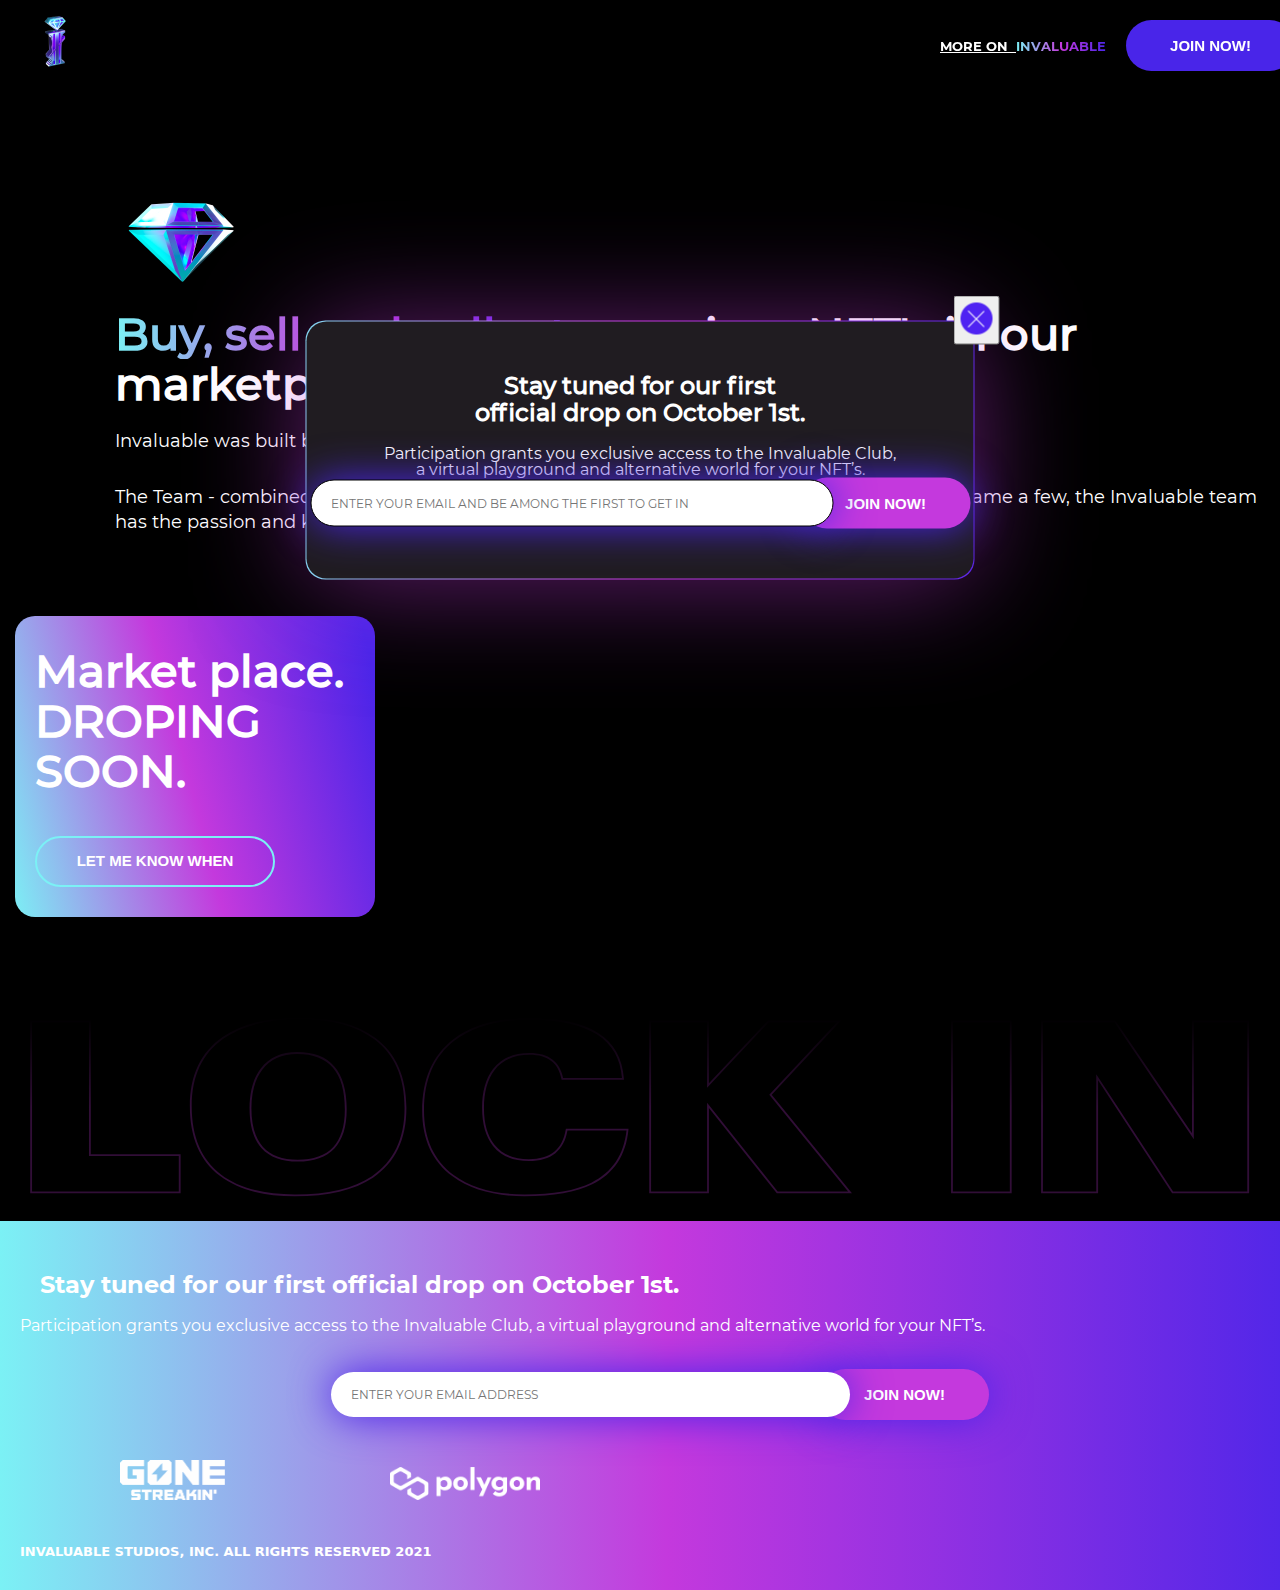
<file: about.html>
<!DOCTYPE html>
<html lang="en">
  <head>
    <meta charset="utf-8" />
    <meta name="theme-color" content="#000000" />
    <link rel="icon" type="image/png" href="assets/images/diamond-icon.png">
    <meta
      name="description"
      content="Web site created using create-react-app"
    />
    <meta name="viewport" content="width=device-width, initial-scale=1, maximum-scale=1, user-scalable=no">
    <link rel="stylesheet" href="https://stackpath.bootstrapcdn.com/bootstrap/4.1.0/css/bootstrap.min.css"
          integrity="sha384-9gVQ4dYFwwWSjIDZnLEWnxCjeSWFphJiwGPXr1jddIhOegiu1FwO5qRGvFXOdJZ4"
          crossorigin="anonymous">
    <link rel="stylesheet" href="app.css">
    <title>WE ARE INVALUABLE</title>
  </head>
  <body class="black-bg">
    <div id="root">

      <div class="nft about">
        <div id="hero-btn-wrapper" class="hero-btn-wrapper">
          <button class="cta purpleBtn box-shadow-blue" type="button" data-toggle="modal" data-target="#exampleModal">JOIN THE CLUB</button>
        </div>
        <div class="global-header d-flex justify-content-space-between">
          <div class="left">
            <a href="index.html" title="Click here to visit the link">
              <img class="i-icon" alt="I Icon" src="assets/images/Header_LOGO.png"/>
            </a>
          </div>
          <div class="right d-flex align-items-center justify-content-center">
            <span class="link body-2 m-r-2 white-c ff-m-bold">
              <a class="d-flex align-items-center justify-content-center white-c p-r" href="about.html">MORE ON &nbsp;<span><b class="gradient-pink-c">INVALUABLE</b></span> <img class="diamond-header-icon w-100" alt="Diamond Icon" src="assets/svg/Diamond_header.svg" /></a>
            </span>
            <button class="cta purpleBtn" type="button" data-toggle="modal" data-target="#exampleModal">JOIN NOW!</button>
          </div>
        </div>
        <div class="body-content">
          <div class="about-block p-r container">
            <div class="row justify-content-center align-items-center">
              <div class="col-lg-7 left">
                <div class="img-block">
                  <img class="diamond-icon w-100" alt="Diamond Icon" src="assets/images/diamond-icon.png" />
                </div>
                <div class="content-block">
                  <div class="heading white-c m-b-2 ff-m-md f-w-700 text-uppercase">
                    <b class="gradient-pink-c">Buy, sell and collect</b><br> premium NFT's in our marketplace.
                  </div>
                  <div class="body-copy body-4 white-c ff-m-reg f-w-400">
                    Invaluable was built by avid collectors in the space @GoneStreakin.
                  </div>
                  <div class="body-copy body-4 white-c ff-m-reg f-w-400">
                    The Team - combined with years of experience in the crypto and blockchain<br> industries just to name a few, the Invaluable team has the passion and<br> knowledge in the space to take things to the next level.
                  </div>
                </div>
              </div>
              <div class="col-lg-5 right">
                <div class="gradient-block">
                  <div class="content-block text-uppercase ff-m-md f-w-700">
                    <div class="heading">
                      Market
                      place.
                      DROPING
                      SOON.
                    </div>
                  </div>
                  <button class="cta transparentBtn" type="button" data-toggle="modal" data-target="#exampleModal">LET ME KNOW WHEN</button>
                </div>
              </div>
            </div>
          </div>
          <div id="roadmap" class="roadmap">
            <div class="position-relative">
              <div class="footer-block">
                <img class="aaa" alt="image" src="assets/images/svgs/LOCKIN.svg">
              </div>
            </div>
          </div>
          <div id="footer" class="footer position-relative gradient-blue-bg text-center">
            <!--<div class="link body-2 white-c">
              <span class="blue-c">SIGN UP</span> AND GET EARLY BIRD ACCESS
            </div>-->
            <div class="title-block">
              <h5 class="heading white-c text-uppercase ff-m-md m-b-2 ff-m-bold">Stay tuned for our first<br> official drop on October 1st.</h5>
              <div class="content body-1 white-c ff-m-reg">Participation grants you exclusive access to the Invaluable Club,<br> a virtual playground and alternative world for your NFT’s.</div>
            </div>
            <div id="input-form-block-footer" class="input-form-block form-block m-auto align-items-center justify-content-center w-100">
              <div class="input-wrapper position-relative">
                <input type="email" name="emailFooter" maxlength="80" placeholder="ENTER YOUR EMAIL ADDRESS" id="emailAddressFromFooter" class="email-field box-shadow-blue w-100 m-r-1 ff-m-reg" required/>
                <span class="validation-message msg error">Not a valid email address</span>
              </div>
              <button id="footerJoinNow" class="cta pinkBtn joinNowBtn box-shadow-blue" type="button">JOIN NOW!</button>
            </div>
            <div class="email-response-msg success-msg fadeIn text-uppercase white-c ff-m-md f-w-700">
              THANKS FOR JOINING THE COMMUNITY! AN EMAIL WILL GET TO YOU SOON!
            </div>
            <div class="email-response-msg error-msg fadeIn text-uppercase white-c ff-m-md f-w-700">
              THERE IS AN ERROR WITH THE EMAIL SUBMISSION
            </div>

            <!--<div class="form-block m-auto align-items-center justify-content-center">
              <input type="text" placeholder="ENTER YOUR EMAIL ADDRESS" class="email-field w-100 m-r-1 ff-m-reg" />
              <button class="cta pinkBtn m-0" type="button">JOIN NOW!</button>
            </div>-->
            <div class="images-block text-center">
              <img class="w-100 gone-streak-icon" alt="I Icon" src="assets/images/gone_icon.png" style="max-width: 105px"/>
              <img class="w-100 polygon-icon" alt="I Icon" src="assets/images/polygon_icon.png" style="max-width: 150px"/>
              <!--<img class="w-100" alt="I Icon" src="assets/images/coinbase_icon.png" style="max-width: 159px"/>-->
              <!--                <img class="w-100" alt="I Icon" src="assets/images/blocks_icon.png" style="max-width: 60px"/>-->
            </div>
            <div class="legal white-c text-center link">
              INVALUABLE STUDIOS, INC.<br class="d-block"> ALL RIGHTS RESERVED 2021
            </div>
          </div>
    </div>
    </div>

      <!-- Modal -->
      <div class="modal fade" id="exampleModal" tabindex="-1" role="dialog" aria-labelledby="exampleModalLabel" aria-hidden="true">
        <div class="modal-dialog modal-lg" role="document">
          <div class="modal-content">
            <div class="modal-header border-0 position-relative d-flex justify-content-center align-items-center">
              <h5 class="modal-title white-c text-uppercase ff-m-md m-b-2 f-w-700" id="exampleModalLabel">Stay tuned for our first<br> official drop on October 1st.</h5>
              <div class="body-1 white-c ff-m-reg">Participation grants you exclusive access to the Invaluable Club,<br> a virtual playground and alternative world for your NFT’s.</div>
              <button type="button" class="close" data-dismiss="modal" aria-label="Close">
                <img class="close-icon" alt="Close Icon" src="assets/images/closeIcon.png"/>
              </button>
            </div>
            <div class="modal-body">
              <div class="input-form-block form-block m-auto align-items-center justify-content-center w-100">
                <div class="input-wrapper position-relative">
                  <input type="email" name="emailModal" maxlength="80" placeholder="ENTER YOUR EMAIL AND BE AMONG THE FIRST TO GET IN" id="emailAddressFromModal" class="email-field box-shadow-blue w-100 border-1 m-r-1 ff-m-reg" required />
                  <span class="validation-message msg error">Not a valid email address</span>
                </div>
                <button id="modalJoinNow" class="cta box-shadow-blue joinNowBtn pinkBtn" type="button">JOIN NOW!</button>
              </div>

              <div class="email-response-msg success-msg fadeIn text-uppercase white-c ff-m-md f-w-700">
                THANKS FOR JOINING THE COMMUNITY! AN EMAIL WILL GET TO YOU SOON!
              </div>
              <div class="email-response-msg error-msg text-uppercase fadeIn white-c ff-m-md f-w-700">
                THERE IS AN ERROR WITH THE EMAIL SUBMISSION
              </div>
            </div>
          </div>
        </div>
      </div>

    </div>

    <!--<script src="https://code.jquery.com/jquery-3.3.1.slim.min.js"
            integrity="sha384-q8i/X+965DzO0rT7abK41JStQIAqVgRVzpbzo5smXKp4YfRvH+8abtTE1Pi6jizo"
            crossorigin="anonymous"></script>-->

    <script src="https://code.jquery.com/jquery-3.6.0.min.js"></script>

    <!--<script src="https://cdnjs.cloudflare.com/ajax/libs/popper.js/1.14.0/umd/popper.min.js"
            integrity="sha384-cs/chFZiN24E4KMATLdqdvsezGxaGsi4hLGOzlXwp5UZB1LY//20VyM2taTB4QvJ"
            crossorigin="anonymous"></script>-->

    <script src="https://stackpath.bootstrapcdn.com/bootstrap/4.1.0/js/bootstrap.min.js"
            integrity="sha384-uefMccjFJAIv6A+rW+L4AHf99KvxDjWSu1z9VI8SKNVmz4sk7buKt/6v9KI65qnm"
            crossorigin="anonymous"></script>
    <script src="app_about.js"></script>

  </body>
</html>
</file>
<file: app.css>
html {
    scroll-behavior: smooth;
}
body, html {
    /*background: #0b0e11;*/
    color: #fff;
    /*height: 3000vh;*/
    font-family: Montserrat, ui-sans-serif, system-ui, -apple-system, BlinkMacSystemFont, "Segoe UI", Roboto, "Helvetica Neue", Arial, "Noto Sans", sans-serif, "Apple Color Emoji", "Segoe UI Emoji", "Segoe UI Symbol", "Noto Color Emoji";
}
#scroll-block {
    min-height: 6000px;
}

.nft {
    opacity: 0;
}
.nft.about {
    opacity: 1;
}
.loading-screen {
    background: #000;
    display: flex;
    justify-content: center;
    align-items: center;
    flex-direction: column;
    position: fixed;
    width: 100%;
    height: 100%;
    z-index: 3;
    -webkit-transform-origin: center;
    -ms-transform-origin: center;
    transform-origin: center;
}

.p-f {
    position: fixed;
}
.p-r {
    position: relative;
}
.border-1 {
    border: 1px solid #000 !important;
}
a:hover {
    text-decoration: none !important;
}

/*#toaster {
    display: none;
    background: #c6dfea;
    color: #000;
    padding: 30px 20px;
    text-align: center;
    position: absolute;
    top: 0;
    width: 100%;
    z-index: 3;
}*/


#hero-block, #nfts, #collectibles, #utility, #i-block, #banner-block, #roadmap, #footer {
    /*position: fixed !important;*/
    width: 100%;
}
#hero-block {
    position: fixed !important;
}
.hero-btn-wrapper {
    display: none;
}

canvas {
    position: fixed;
    left: 50%;
    top: 50%;
    -webkit-transform: translate3d(-50%, -50%, 0);
    -ms-transform: translate3d(-50%, -50%, 0);
    transform: translate3d(-50%, -50%, 0);
    /*max-width: 100vw;*/
    /*max-height: 100vh;*/
    z-index: 10;
}

.diamond-video {
    width: 135px;
}

@font-face {
    font-family: 'Zurich';
    src: url('assets/fonts/Zurich__Ultra_Black_Extended_BT.ttf');
    src: url(assets/fonts/Zurich__Ultra_Black_Extended_BT.ttf) format('truetype')
}
@font-face {
    font-family: 'Montserrat Regular';
    src: url('assets/fonts/Montserrat/Montserrat-Regular.ttf');
    src: url(assets/fonts/Montserrat/Montserrat-Regular.ttf) format('truetype')
}
@font-face {
    font-family: 'Montserrat Medium';
    src: url('assets/fonts/Montserrat/Montserrat-Medium.ttf');
    src: url(assets/fonts/Montserrat/Montserrat-Medium.ttf) format('truetype')
}
@font-face {
    font-family: 'Montserrat Black';
    src: url('assets/fonts/Montserrat/Montserrat-Black.ttf');
    src: url(assets/fonts/Montserrat/Montserrat-Black.ttf) format('truetype')
}
@font-face {
    font-family: 'Montserrat Bold';
    src: url('assets/fonts/Montserrat/Montserrat-Bold.ttf');
    src: url(assets/fonts/Montserrat/Montserrat-Bold.ttf) format('truetype')
}
.ff-z {
    font-family: 'Zurich';
}
.ff-m-reg {
    font-family: 'Montserrat Regular';
}
.ff-m-md {
    font-family: 'Montserrat Medium';
}
.ff-m-blk {
    font-family: 'Montserrat Black';
}
.ff-m-bold {
    font-family: 'Montserrat Bold';
}
.f-w-400 {
    font-weight: 400;
}
.f-w-700 {
    font-weight: 700;
}
.f-bold {
    font-weight: bold;
}
* {
    margin: 0;
    padding: 0;
}
.body-1 {
    font-size: 15px;
    line-height: 18.5px;
}
.body-2 {
    font-size: 13px;
    line-height: 16px;
}
.body-3 {
    font-size: 9.73px;
    line-height: 11.77px;
}
.body-4 {
    font-size: 18px;
    line-height: 25.5px;
}
.body-5 {
    font-size: 16px;
    line-height: 18.63px;
}
.text-left {
    text-align: left;
}
h1 {
    font-style: normal;
    font-weight: normal;
    font-size: 36px;
    line-height: 44px;
    color: rgb(255, 255, 255);
}
h2 {
    font-style: normal;
    font-weight: normal;
    font-size: 24px;
    line-height: 32px;
    color: rgb(183, 194, 204);
}
h3 {
    font-style: normal;
    font-weight: normal;
    font-size: 20px;
    line-height: 24.2px;
    margin: 0 0 10px;
}
.f-45 {
    font-size: 45px;
}
.f-14 {
    font-size: 14px;
}
.f-170 {
    font-size: 14px;
}
.l-130 {
    line-height: 130px !important;
}
.l-16 {
    line-height: 16px;
}
.l-50 {
    line-height: 50px;
}
.fs {
    -webkit-font-smoothing: antialiased;
    -moz-osx-font-smoothing: grayscale;
}
.center-this {
    position: absolute;
    top: 50%;
    left: 50%;
    -webkit-transform: translate3d(-50%, -50%, 0);
    -ms-transform: translate3d(-50%, -50%, 0);
    transform: translate3d(-50%, -50%, 0);
    width: 100%;
}
.d-flex {
    display: flex;
}
.d-block {
    display: block;
}
.justify-content-center {
    justify-content: center !important;
}
.justify-content-space-between {
    justify-content: space-between;
}
.align-items-center {
    -webkit-align-items: center !important;
    -webkit-box-align: center !important;
    -ms-flex-align: center !important;
    align-items: center !important;
}
.hidden {
    display: none !important;
}
.white-c {
    color: #FFF;
}
.black-c {
    color: #000;
}
.grey-c {
    color: #b7c2cc;
}
.purple-c {
    color: #8883BE;
}
.yellow-c {
    color: #F5C821;
}
.blue-c {
    color: #78f0f6;
}
.gradient-pink-c {
    background: linear-gradient(
            90deg
            , #7BF1F5 0%, #C439DD 50.52%, #4925E9 101.04%);
    -webkit-background-clip: text;
    -webkit-text-fill-color: transparent;
    display: inline-block;
}
.white-bg {
    background: #FFF !important;
}
.black-bg {
    background: #000 !important;
}
.grey-bg {
    background: #1e2026 !important;
}
.yellow-bg {
    background-color: #F8D12F !important;
}
.gradient-blue-bg {
    background: linear-gradient(90deg, #7BF1F5 0%, #C439DD 50.52%, #4925E9 101.04%);
}

.w-100 {
    width: 100%;
}
.w-103 {
    width: 103%;
}
.max-w-945 {
    max-width: 945px !important;
}
.min-h-800 {
    min-height: 800px;
}
.m-auto {
    margin: 0 auto !important;
}
.m-0 {
    margin: 0 !important;
}
.p-0 {
    padding: 0 !important;
}
.p-5 {
    padding: 5px !important;
}
.p-15 {
    padding: 15px !important;
}
.m-l-1 {
    margin-left: 10px !important;
}
.m-l-3 {
    margin-left: 30px !important;
}
.m-r-1 {
    margin-right: 10px;
}
.m-r-2 {
    margin-right: 20px;
}
.m-t-1 {
    margin-top: 10px;
}
.m-t-2 {
    margin-top: 20px !important;
}
.m-t-3 {
    margin-top: 30px !important;
}
.m-t-4 {
    margin-top: 40px !important;
}
.m-t-5 {
    margin-top: 50px !important;
}
.m-t-8 {
    margin-top: 80px !important;
}
.m-b-1 {
    margin-bottom: 10px !important;
}
.m-b-2 {
    margin-bottom: 20px !important;
}
.m-b-3 {
    margin-bottom: 30px !important;
}
.m-b-4 {
    margin-bottom: 40px !important;
}
.border-0 {
    border: none;
}

.cta {
    border: 0;
    cursor: pointer;
    min-width: 169px;
    min-height: 51px;
    border-radius: 80px;
    font-style: normal;
    font-weight: 700;
    font-size: 15px;
    line-height: 18px;
    color: #0b0e11;
    margin-right: 10px;
    margin-top: 10px;
    margin-bottom: 10px;
    padding: 5px 25px;
}
.cta:hover, .cta:focus, .cta:active {
    outline: none;
}
.whiteBtn {
    background: #ffffff;
    color: #0b0e11;
}

.purpleBtn {
    background: #4925E9;
    color: #fff;
}
.purpleDarkBtn {
    background: #504DEE;
    color: #fff;
}
.pinkBtn {
    background: #C439DD;
    color: #fff;
}
.pinkBtn {
    background: #C439DD;
    color: #fff;
}
.yellowBtn {
    background: linear-gradient(180deg, #f8d12f 0%, #f0b90a 100%);
    color: #0b0e11;
}
.whiteBtn {
    background: #fff;
    color: #000;
}
.blackBtn {
    background: #000;
    color: #fff;
}
.greyBtn {
    background: #3a3f4a;
    color: #fff;
}
.transparentBtn {
    background: transparent;
    color: #fff;
    border: 2px solid #7BF1F5;
    min-width: 240px;
}
.cta:hover {
    opacity: 0.8;
}

.joinNowBtn {
    margin: 0 0 0 10px !important;
}

.link {
    font-weight: 700;
}

.stroke {
    text-shadow: -1px 0 black, 0 1px black, 1px 0 black, 0 -1px black;
    -webkit-text-stroke: 2px red;
}

.box-shadow-blue {
    -moz-box-shadow: 0 0 40px #4925e9;
    -webkit-box-shadow: 0 0 40px #4925e9;
    box-shadow: 0 0 40px #4925e9;
}
.box-shadow-blue-1 {
    -moz-box-shadow: 0 0 210px #4e26e9;
    -webkit-box-shadow: 0 0 210px #4e26e9;
    box-shadow: 0 0 210px #4e26e9;
}
.box-shadow-green {
    -moz-box-shadow: 0 4px 250px #78f0f6;
    -webkit-box-shadow: 0 4px 250px #78f0f6;
    box-shadow: 0 4px 250px #78f0f6;
}
.box-shadow-purple {
    -moz-box-shadow: 0 4px 250px rgba(196, 57, 221, 0.49);
    -webkit-box-shadow: 0 4px 250px rgba(196, 57, 221, 0.49);
    box-shadow: 0 4px 250px rgba(196, 57, 221, 0.49);
}
.shadow {
    -webkit-filter: drop-shadow(0 0px 60px rgba(196, 57, 221, 0.7));
    filter: drop-shadow(0 0px 60px rgba(196, 57, 221, 0.7));
}
.blue-filter-shadow {
    -webkit-filter: drop-shadow(0px 0px 40px #4E26E9);
    filter: drop-shadow(0px 0px 40px #4E26E9);
}
.space-img {
    position: fixed;
    width: 100%;
    z-index: -1;
}
.global-header {
    padding: 10px 25px 10px;
    position: fixed;
    top: 0;
    width: 100%;
    overflow: hidden;
    /*background: #000;*/
    z-index: 2;
}
.global-header a {
    transition: all 0.5s;
}
.global-header .diamond-header-icon {
    max-width: 0;
    /*transition: all 0.5s;*/
    opacity: 0;
}
.global-header a:hover {
    padding-right: 20px;
    /*transition: all 0.5s;*/
    color: #fff;
}
.global-header a:hover .diamond-header-icon {
    opacity: 1;
    position: absolute;
    right: 0;
    max-width: 15px;
    transition: all 0.5s;
}

.i-icon {
    height: 62px;
}

.learn-more-block {
    position: fixed;
    bottom: 30px;
    cursor: pointer;
    padding: 0;
    width: 100%;
    transition: all 200ms;
    z-index: 1;

    animation-duration: 2s;
    animation-iteration-count: infinite;
    -webkit-transform-origin: bottom;
    -ms-transform-origin: bottom;
    transform-origin: bottom;

    max-width: 100px;
    left: 50%;
    -webkit-transform: translate3d(-50%, 0, 0);
    -ms-transform: translate3d(-50%, 0, 0);
    transform: translate3d(-50%, 0, 0);
}
.body-content {
    padding-top: 110px;
    position: relative;
}

.hero-block .diamond-icon {
    max-width: 164px;
}
.hero-block .content-block {
    font-size: 18px;
    line-height: 20px;
    margin: 10px 20px 25px;
}
.hero-block .form-block {
    display: flex;
}
.hero-block .legal-copy {
    font-size: 8px;
    line-height: 8px;
}
#invaluable-text {
    line-height: 130px;
}
.big-text {
    background: linear-gradient(90deg, #00F7FF 0%, #C439DD 50.52%, #4925E9 101.04%);
    -webkit-background-clip: text;
    -webkit-text-fill-color: transparent;
    font-family: Zurich;
    font-size: 170px;
    font-style: normal;
    font-weight: 900;
    line-height: 170px;
    letter-spacing: 0;
    text-align: center;
}







.we-are-block {
    position: relative;
    margin-bottom: 20px;
}
.we-are-block svg path {
    fill: white;
}
#weAreUnFilled {
    position: absolute;
    left: 50%;
    top: 0;
    -webkit-transform: translate3d(-50%, 0, 0);
    -ms-transform: translate3d(-50%, 0, 0);
    transform: translate3d(-50%, 0, 0);
}
#weAreFilled.big-text {
    background: #FFF;
    -webkit-background-clip: text;
    -webkit-text-fill-color: transparent;
}

.secondary-block {
    position: relative;
}




.input-wrapper {
    position: relative;
}
.validation-message {
    padding: 0 0 0 10px;
}
.input-wrapper .validation-message {
    position: absolute;
    left: 10px;
    top: 55px;
}

.email-field {
    border: none;
    border-radius: 25px;
    padding: 15px 20px;
    font-size: 12px;
    min-width: 429px;
}
.email-field:focus {
    outline: none;
}
.msg {
    display: none;
}
.error {
    color: red;
}
.success {
    color: green;
}
.email-response-msg {
    border: 1px solid #C439DD;
    border-radius: 50px;
    padding: 15px 30px;
}
.success-msg {
    display: none;
}
.error-msg {
    display: none;
}


/*NFTS module*/
.nfts {
    display: flex;
    justify-content: center;
    align-items: center;
}
.nfts .content-block {
    padding: 100px 50px;
}
.helmet-img {
    max-width: 282px;
}
.poster-img {
    max-width: 183px;
}

#poster-img-block {
    position: absolute;
    top: -50px;
    right: 0;
    -webkit-transform: translate3d(300px, 0, 0);
    -ms-transform: translate3d(300px, 0, 0);
    transform: translate3d(300px, 0, 0);
    z-index: -1;
}
#helmet-img-block {
    position: absolute;
    bottom: 150px;
    right: 0;
    -webkit-transform: translate3d(382px, 0, 0);
    -ms-transform: translate3d(382px, 0, 0);
    transform: translate3d(382px, 0, 0);
    z-index: -1;
}
#nfts-text {
    position: absolute;
    top: 0;
    -webkit-transform: translate3d(-559px, 0, 0);
    -ms-transform: translate3d(-559px, 0, 0);
    transform: translate3d(-559px, 0, 0);
}
.nfts .left-block {
    position: absolute;
    left: 200px;
    bottom: 40px;
}
.nfts .right-block {
    position: absolute;
    top: 40px;
    right: 120px;
}

/*collectibles*/
.collectibles {
    display: flex;
    justify-content: center;
    align-items: center;
}
.collectibles .content-block {
    padding: 100px 50px;
}
.collectibles .left-block {
    position: absolute;
    top: 40px;
    left: 170px;
}
.collectibles .right-block {
    position: absolute;
    right: 160px;
    bottom: 40px;
}

#collectibles-text {
    position: absolute;
    top: 0;
    -webkit-transform: translate3d(-1567px, 0, 0);
    -ms-transform: translate3d(-1567px, 0, 0);
    transform: translate3d(-1567px, 0, 0);
}
#giraff-img-block {
    position: absolute;
    top: 0;
    right: 0;
    -webkit-transform: translate3d(374px, 0, 0);
    -ms-transform: translate3d(374px, 0, 0);
    transform: translate3d(374px, 0, 0);
    z-index: -1;
}
#gronk-img-block {
    position: absolute;
    bottom: 150px;
    right: 0;
    -webkit-transform: translate3d(369px, 0, 0);
    -ms-transform: translate3d(369px, 0, 0);
    transform: translate3d(369px, 0, 0);
    z-index: -1;
}
.giraff-img {
    max-width: 274px;
}
.super-bowl-img {
    max-width: 209px;
}

/*utility*/
.utility {
    display: flex;
    justify-content: center;
    align-items: center;
}
.utility .content-block {
    padding: 100px 50px;
    text-align: center;
}
.utility .left-block {
    position: absolute;
    bottom: 40px;
    left: 190px;
}
.utility .right-block {
    position: absolute;
    top: 40px;
    right: 27%;
}
#utility-text {
    position: absolute;
    top: 0;
    -webkit-transform: translate3d(-825px, 0, 0);
    -ms-transform: translate3d(-825px, 0, 0);
    transform: translate3d(-825px, 0, 0);
}
#s-img-block {
    position: absolute;
    top: -20px;
    right: 0;
    -webkit-transform: translate3d(193px, 0, 0);
    -ms-transform: translate3d(193px, 0, 0);
    transform: translate3d(193px, 0, 0);
    z-index: -1;
}
#infinity-img-block {
    position: absolute;
    bottom: 200px;
    right: 0;
    -webkit-transform: translate3d(300px, 0, 0);
    -ms-transform: translate3d(300px, 0, 0);
    transform: translate3d(300px, 0, 0);
    z-index: -1;
}
.s-img {
    max-width: 151px;
}
.infinity-img {
    max-width: 250px;
}

/*i block*/
.i-block {
    position: absolute;
    z-index: 1;
}
.i-block .black-bg {
    background: #000;
    position: absolute;
    top: 180px;
    left: 0;
    right: 0;
    bottom: 0;
    width: 100%;
    z-index: -1;
}
.i-block .i-block-inner {
    display: flex;
    padding: 150px 50px 20px 60px;
    min-height: 900px;
}
#i-content-block-1 {
    font-size: 45px;
    line-height: 50px;
    -webkit-transform: translate3d(-630px, 0, 0);
    -ms-transform: translate3d(-630px, 0, 0);
    transform: translate3d(-630px, 0, 0);
}
#i-content-block-2 {
    font-size: 18px;
    line-height: 25px;
    -webkit-transform: translate3d(-680px, 0, 0);
    -ms-transform: translate3d(-680px, 0, 0);
    transform: translate3d(-680px, 0, 0);
}
.i-block .img-block {
    text-align: center;
}
.i-block video {
    max-width: 400px;
    max-height: 500px;
}

/*banner block*/
.banner-block {
    /*min-height: 800px;*/
}

/*roadmap block*/
ul {
    list-style: none;
}
.fade-top {
    -webkit-mask-image: -webkit-gradient(linear, left 100%, left top, from(rgba(0,0,0,1)), to(rgba(0,0,0,0)));
}

.roadmap {
    /*background: #000;*/
    z-index: 1;
    /*min-height: 1900px;*/
}
.roadmap-affix{
    display: block;
    position:fixed;
    top: 0;
    left: 0;
}
.roadmap .roadmap-divider,
.roadmap .q3-content,
.roadmap .q4-content {
    opacity: 1;
}

.roadmap .q3-content, .roadmap .q4-content {
    /*align-items: center;*/
}
.roadmap .left-block {
    padding: 80px 20px 0;
}
.roadmap .content-block {
    flex-wrap: wrap;
    padding: 120px 90px 80px;
}
.roadmap .footer-block {
    padding: 0 30px;
    margin-bottom: 20px;
}
.roadmap .footer-block svg, .roadmap .footer-block img {
    height: auto;
    margin: 0 auto;
    width: 100%;
    opacity: 0.5;
}
.roadmap .footer-block svg:first-of-type, .roadmap .footer-block img:first-of-type {
    -webkit-mask-image: -webkit-gradient(linear, left 50%, left top, from(rgba(0,0,0,1)), to(rgba(0,0,0,0)));
}
.roadmap .roadmap-list {
    padding-left: 50px;
}
.roadmap ul.left {
    padding-left: 10px;
}
.roadmap ul.border-left {
    border-left: 1px solid #ccc;
}
.roadmap ul li {
    margin-bottom: 10px;
    font-size: 14px;
    line-height: 16px;
    font-weight: 700;
    min-height: 52px;
}

/*footer*/
.footer {
    padding: 50px 20px 0;
    z-index: -1;
}
.footer .form-block {
    display: flex;
}
.footer .images-block {
    padding: 40px 20px;
    /*display: flex;
    justify-content: space-between;
    align-items: center;
    max-width: 600px;*/
    margin: 0 auto;
    flex-wrap: wrap;
}
.footer img {
    margin: 0 80px;
}
.footer .title-block .heading {
    font-size: 24px;
    line-height: 27px;
    padding: 0 20px;
}
.footer .title-block .content {
    font-size: 16px;
    line-height: 16px;
    padding-bottom: 35px;
}
.footer .body-2 {
    font-size: 18px;
    line-height: 17px;
    padding-bottom: 25px;
}
.footer .legal {
    font-size: 13px;
    line-height: 16px;
    padding-bottom: 30px;
}
.modal .modal-body {
    padding-bottom: 50px;
    text-align: center;
}
.modal .form-block {
    display: flex;
}
.modal-header {
    flex-direction: column;
    padding-top: 50px;
    text-align: center;
}
.modal-header .close {
    position: absolute;
    top: -25px;
    right: -25px;
    padding: 5px;
}
.modal-header .close-icon {
    width: 32px;
    height: 32px;
}
.modal-header .body-1 {
    font-size: 16px;
    line-height: 16px;
}
.modal-dialog {
    background: linear-gradient(90deg, #7BF1F5 0%, #C439DD 50.52%, #4925E9 101.04%);
    border-radius: 20px;
    position: absolute !important;
    top: 50%;
    left: 50%;
    -webkit-transform: translate3d(-50%, -50%, 0) !important;
    -ms-transform: translate3d(-50%, -50%, 0) !important;
    transform: translate3d(-50%, -50%, 0) !important;
    width: 100%;
    padding: 1px;
    max-width: 667px;
}
.modal-content {
    background: #201C21;
    box-shadow: 0 4px 114px rgba(196, 57, 221, 0.5);
    border-radius: 20px;
}
.modal-title {
    font-size: 24px;
    line-height: 27px;
}

.footer-affix {
    position: fixed !important;
    width: 100%;
    bottom: 0;
    left: 0;
}
.modal-open {
    overflow: hidden !important;
}
/* Progress Bar Styles */
#progressBarContainer {
    position: fixed;
    z-index: 10;
    background: rgba(112, 112, 112, 1);
    width: 100%;
    bottom: 0;
    left: 0;
}
#progressBarContainer.progress-affix {
    display: block;
    position:fixed;
    bottom: 20px;
    left: 0;
}

#progressBar {
    background: linear-gradient(90.84deg, #7FEBF0 -2.06%, #BA35F1 50.98%, #3620D6 100.8%);
    -webkit-transform-origin: top left;
    -ms-transform-origin: top left;
    transform-origin: top left;
    -webkit-transform: scale(0,0);
    -ms-transform: scale(0,0);
    transform: scale(0,0);
    opacity: 1;
    margin-top: -2px;
}

#progressBarContainer {
    height: 2px;
}
#progressBar {
    height: 5px;
}
.diamond-bar-point {
    position: absolute;
    display: flex;
    align-items: center;
    width: 42px;
    height: 32px;

}
.point-bar-block {
    position: absolute;
    display: flex;
    align-items: center;
    min-width: 200px;
}
.point-bar-block .point-text {
    /*margin-bottom: 20px;*/
    margin-left: 60px;
    font-weight: bold;
}
.point-bar-block.first {
    /*left: 28%;*/
    left: -20px;
    top: -45px;
}
.point-bar-block.second {
    left: 68%;
}
.point-bar {
    background: #78F0F6;
    width: 16px;
    height: 16px;
    border-radius: 50%;
    box-shadow: 0 0 0 6px rgba(196, 57, 221, 0.49);
    display: none;
}

.bounce-1 {
    animation-name: bounce-1;
    animation-timing-function: linear;
}
@keyframes bounce-1 {
    0%   { transform: translateY(0); }
    50%  { transform: translateY(-20px); }
    100% { transform: translateY(0); }
}

.fadeIn {
    animation: fadein 2s;
    -moz-animation: fadein 2s;
    -webkit-animation: fadein 2s;
    -o-animation: fadein 2s;
}
@keyframes fadein {
    from {
        opacity:0;
    }
    to {
        opacity:1;
    }
}
@-moz-keyframes fadein {
    from {
        opacity:0;
    }
    to {
        opacity:1;
    }
}
@-webkit-keyframes fadein {
    from {
        opacity:0;
    }
    to {
        opacity:1;
    }
}
@-o-keyframes fadein {
    from {
        opacity:0;
    }
    to {
        opacity: 1;
    }
}


.diamond-icon {
    max-width: 135px;
}
.wrapper {
    width: 100%;
    max-width: 400px;
    height: 2px;
}

.loader {
    height: 100%;
    display: flex;
    -webkit-transform: translateZ(0);
    transform: translateZ(0);
}
.loader div {
    flex: 1;
    background: #C439DD;
    -webkit-animation: go 0.8s infinite alternate ease;
    animation: go 0.8s infinite alternate ease;
    box-shadow: 0 0 20px #C439DD;
}
.loader div:nth-child(1) {
    -webkit-animation-delay: -0.72s;
    animation-delay: -0.72s;
}
.loader div:nth-child(2) {
    -webkit-animation-delay: -0.64s;
    animation-delay: -0.64s;
}
.loader div:nth-child(3) {
    -webkit-animation-delay: -0.56s;
    animation-delay: -0.56s;
}
.loader div:nth-child(4) {
    -webkit-animation-delay: -0.48s;
    animation-delay: -0.48s;
}
.loader div:nth-child(5) {
    -webkit-animation-delay: -0.4s;
    animation-delay: -0.4s;
}
.loader div:nth-child(6) {
    -webkit-animation-delay: -0.32s;
    animation-delay: -0.32s;
}
.loader div:nth-child(7) {
    -webkit-animation-delay: -0.24s;
    animation-delay: -0.24s;
}
.loader div:nth-child(8) {
    -webkit-animation-delay: -0.16s;
    animation-delay: -0.16s;
}
.loader div:nth-child(9) {
    -webkit-animation-delay: -0.08s;
    animation-delay: -0.08s;
}
.loader div:nth-child(10) {
    -webkit-animation-delay: 0s;
    animation-delay: 0s;
}

@-webkit-keyframes go {
    100% {
        background: transparent;
        flex: 10;
        box-shadow: 0 0 0 transparent;
    }
}

@keyframes go {
    100% {
        background: transparent;
        flex: 10;
        box-shadow: 0 0 0 transparent;
    }
}

.about .body-content {
    z-index: 0;
}
.about .container {
    max-width: none;
}
.about .footer {
    /*padding: 60px 20px 20px;*/
    /*z-index: 0;*/
}
.about .about-block {
    padding: 60px 15px 100px;
}
.about .about-block .block-wrapper {
    position: absolute;
    top: 50%;
    left: 50%;
    -webkit-transform: translate3d(-50%, -50%, 0) !important;
    -ms-transform: translate3d(-50%, -50%, 0) !important;
    transform: translate3d(-50%, -50%, 0) !important;
    width: 100%;
}
.about .about-block .content-block .heading {
    font-size: 45px;
    line-height: 50px;
}
.about .about-block .content-block .body-copy {
    padding-bottom: 30px;
}

.about .about-block .left {
    padding: 0 0 0 100px;
}
.about .about-block .right {

}
.about .gradient-block {
    background: linear-gradient(75.64deg, #7BF1F5 -0.7%, #C439DD 47.95%, #4925E9 96.59%);
    box-shadow: 0 4px 164px rgba(0, 0, 0, 0.25);
    border-radius: 20px;
    padding: 30px 20px 20px;
    max-width: 320px;
    margin-top: 50px;
}
.about .gradient-block .cta {
    margin-top: 40px;
}






@media screen and (max-width: 1400px) {
    .about br {
        display: none;
    }
}
@media screen and (max-width: 1200px) {
    .roadmap .content-block {
        padding: 100px 30px;
    }
    .roadmap .roadmap-list {
        padding-left: 20px;
    }
}
@media screen and (max-width: 991px) {
    .about .about-block .left {
        padding: 0 15px 0;
    }
    .about .gradient-block {
        margin: 0 auto;
    }
}
@media screen and (max-width: 767px) {
    .global-header a {
        padding-right: 20px;
    }
    .global-header a .diamond-header-icon {
        opacity: 1;
        position: absolute;
        right: 0;
        max-width: 15px;
        transition: all 0.5s;
    }
    .body-content {
        overflow-x: hidden;
        overflow-y: hidden;
    }
    .learn-more-block {
        bottom: 100px;
    }
    #hero-content-block .btn-wrapper .cta {
        display: none;
    }
    .hero-btn-wrapper {
        display: block;
        position: fixed;
        bottom: 0;
        width: 100%;
        margin: 0 auto;
        z-index: 3;
    }
    .hero-btn-wrapper .cta {
        border-radius: 0;
        margin: 0;
        min-height: 69px;
        width: 100%;
    }
    #scroll-block {
        min-height: 5030px;
    }
    .diamond-video {
        width: 100px;
    }
    .we-are-block {
        margin-bottom: 10px;
    }
    #invaluable-text {
        line-height: 40px;
    }
    .big-text {
        font-size: 44px;
        line-height: 50px;
    }
    .email-field {
        min-width: 330px;
        max-width: 342px;
        margin-bottom: 20px;
    }
    .input-wrapper .validation-message {
        left: 20px;
        top: 48px;
    }
    .global-header {

    }
    .global-header .right .cta {
        display: none;
    }
    .global-header .right button {
        background: linear-gradient(
                90deg
                , #7BF1F5 0%, #C439DD 50.52%, #4925E9 101.04%);
        border-radius: 0 0 0 40px;
        margin: 0;
        min-height: 64px;
        min-width: 187px;

        position: absolute;
        top: 0;
        right: 0;
    }

    .hero-block .diamond-icon {
        max-width: 97px;
    }
    .hero-block .content-block {
        font-size: 16px;
        line-height: 20px;
        margin: 10px 15px 30px;
    }
    .hero-block .form-block {
        display: block;
    }

    #weAreUnFilled, #weAreFilled svg, #weAreFilled img {
        max-width: 230px;
        height: auto;
    }
    .shadow {
        -webkit-filter: drop-shadow(0 0px 20px rgba(196, 57, 221, 0.7));
        filter: drop-shadow(0 0px 20px rgba(196, 57, 221, 0.7));
    }
    svg.text {
        max-width: 298px;
        height: auto;
    }
    svg.nfts-svg {
        max-width: 203px;
        height: auto;
    }
    img.nfts-svg {
        max-width: 180px;
        height: auto;
    }

    img.collectibles-svg {
        max-width: 480px;
        height: auto;
    }
    svg.utility-svg {
        max-width: 203px;
        height: auto;
    }
    img.utility-svg {
        max-width: 240px;
        height: auto;
    }

    .nfts .right-block {
        right: -20px;
    }
    .nfts .left-block {
        left: -20px;
    }
    .poster-img {
        max-width: 100px;
    }
    .helmet-img {
        max-width: 170px;
    }
    #helmet-img-block {
        bottom: 390px;
    }
    #gronk-img-block {
        bottom: 350px;
    }
    #giraff-img-block {
        top: -30px;
    }

    .collectibles .left-block {
        left: -20px;
    }
    .collectibles .right-block {
        right: -20px;
    }
    .giraff-img {
        max-width: 150px;
    }
    .super-bowl-img {
        max-width: 130px;
    }
    svg.collectibles-svg {
        max-width: 350px;
        height: auto;
    }

    .utility .left-block {
        left: 10px;
    }
    .utility .right-block {
        right: 20px;
    }
    .s-img {
        max-width: 100px;
    }
    #s-img-block {
        top: 0;
    }
    .infinity-img {
        max-width: 140px;
    }
    #infinity-img-block {
        bottom: 470px;
    }

    .i-block .black-bg {
        top: 0;
    }
    .i-block .i-block-inner {
        padding: 50px 25px 0;
    }
    .i-block .img-block {
        text-align: center;
    }
    .i-block video {
        max-width: 320px;
        max-height: 300px;
    }

    #i-content-block {
        -webkit-transform: translate3d(-45px, 0, 0);
        -ms-transform: translate3d(-45px, 0, 0);
        transform: translate3d(-45px, 0, 0);
    }

    #i-content-block-1 {
        font-size: 30px;
        line-height: 40px;
        -webkit-transform: translate3d(-325px, 0, 0);
        -ms-transform: translate3d(-325px, 0, 0);
        transform: translate3d(-325px, 0, 0);
    }
    #i-content-block-2 {
        -webkit-transform: translate3d(-325px, 0, 0);
        -ms-transform: translate3d(-325px, 0, 0);
        transform: translate3d(-325px, 0, 0);
    }

    .banner-block {
        min-height: initial;
    }

    .diamond-bar-point {
        width: 29px;
        height: 22px;
    }
    .custom-pad {
        padding: 0 0 0 15px;
    }
    .roadmap .footer-block svg, .roadmap .footer-block img {
        opacity: 0.6;
    }
    .roadmap ul li {
        min-height: 62px;
    }
    .roadmap ul.left {
        padding: 0;
    }
    .roadmap .roadmap-list {
        padding-left: 10px;
    }
    .roadmap .content-block {
        padding: 50px 20px 20px;
    }
    .roadmap .left-block {
        padding: 40px 10px;
    }
    .roadmap svg.roadmap-svg, .roadmap img.roadmap-svg {
        max-width: 350px;
        height: auto;
    }
    .roadmap .q3-content, .roadmap .q4-content {
        margin-bottom: 20px;
        align-items: initial;
        padding: 0;
    }
    .roadmap .roadmap-divider {
        /*min-height: 800px;*/
    }
    .roadmap .footer-block {
        padding: 0 10px;
    }

    .point-bar-block.first {
        /*left: 10%;*/
    }
    .point-bar-block.second {
        /*left: 70%;*/
    }
    .point-bar-block.first {
        bottom: auto;
        top: -45px;
        left: -15px;
    }

    .footer {
        padding: 80px 15px 0;
    }
    .footer img {
        margin: 0 10px;
    }
    .footer .form-block {
        display: block;
        padding-top: 10px;
    }
    .footer .images-block {
        padding: 50px 0;
        justify-content: center;
    }
    .footer .title-block .content {
        font-size: 16px;
        line-height: 20px;
    }

    .modal .form-block {
        display: block;
        padding-top: 10px;
    }
    br {
        display: none;
    }

    .email-response-msg {
        max-width: 350px;
    }

    .modal-dialog {
        max-width: 360px;
        margin: 0 auto;
    }
    .modal-dialog .form-block {
        display: block;
        text-align: center;
    }
    .modal-header .close {
        top: 15px;
        right: 15px;
    }

    .about .diamond-icon {
        max-width: 97px;
    }
    .about .about-block {
        padding: 20px 15px 50px;
    }
    .about .about-block .content-block .heading {
        font-size: 40px;
        line-height: 50px;
    }
    .about .about-block .content-block .body-copy {
        padding-bottom: 40px;
    }
}

@media screen and (max-width: 428px) {
    #scroll-block {
        min-height: 4930px;
    }
}
@media screen and (max-width: 414px) {
    #scroll-block {
        min-height: 4675px;
    }
}
@media screen and (max-width: 412px) {
    #scroll-block {
        min-height: 4758px;
    }
}
@media screen and (max-width: 390px) {
    #scroll-block {
        min-height: 4733px;
    }
}
@media screen and (max-width: 375px) {
    #scroll-block {
        min-height: 4463px;
    }
}
@media screen and (max-width: 375px) and (max-height: 812px){
    #scroll-block {
        min-height: 4670px;
    }
}
@media screen and (max-width: 375px) and (max-height: 667px){
    #scroll-block {
        min-height: 4503px;
    }
}
@media screen and (max-width: 360px) {
    #scroll-block {
        min-height: 4590px;
    }
}
@media screen and (max-width: 360px) and (max-height: 740px){
    #scroll-block {
        min-height: 4570px;
    }
}
@media screen and (max-width: 360px) and (max-height: 640px){
    #scroll-block {
        min-height: 4415px;
    }
}
</file>
